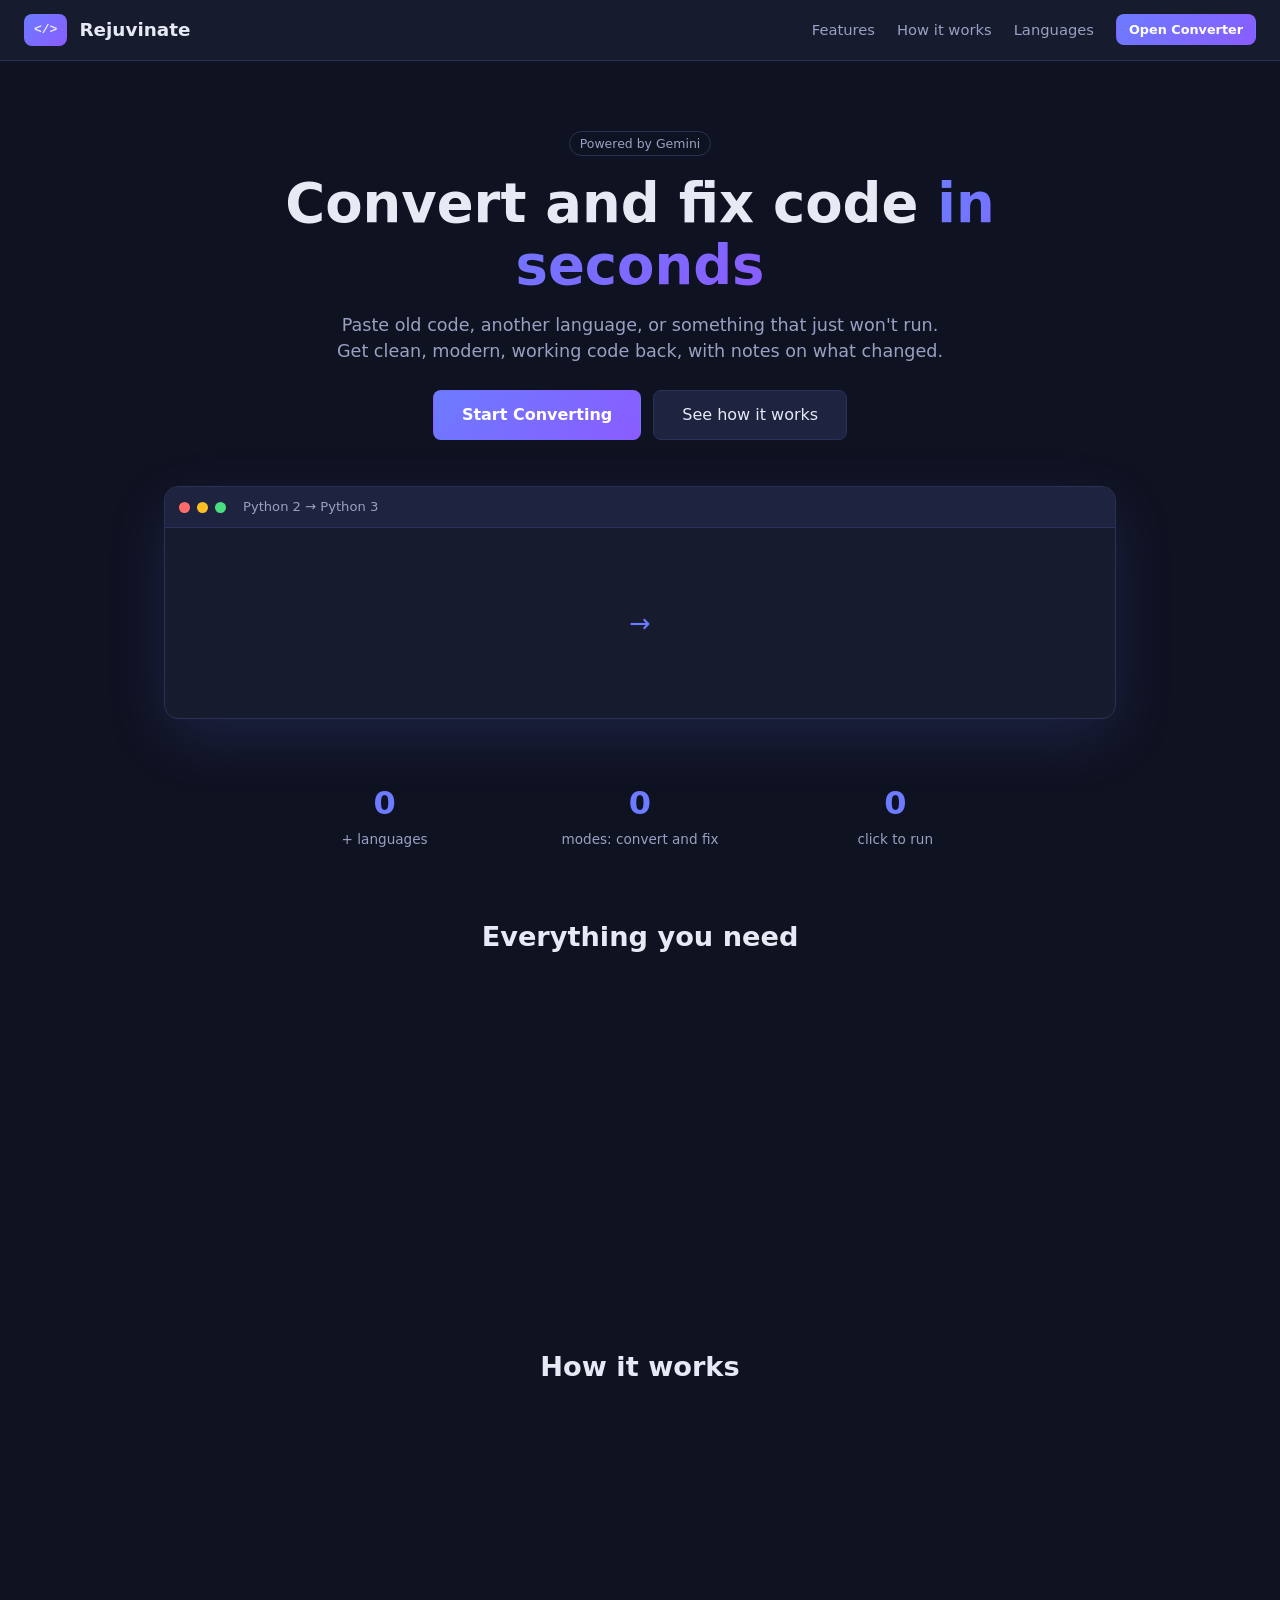
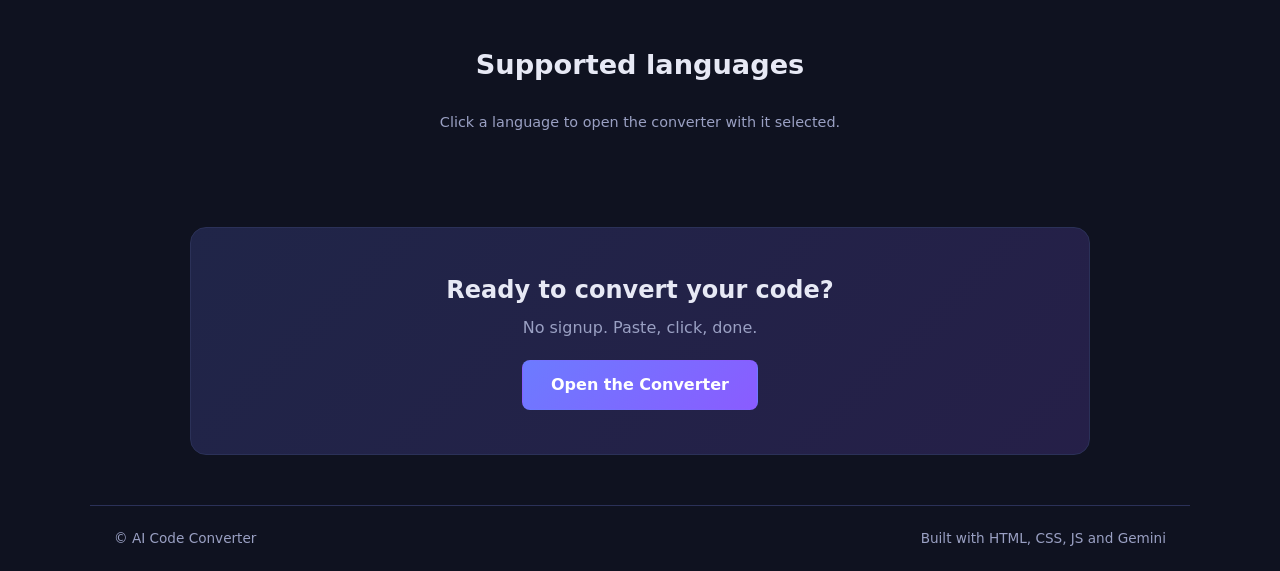
<file: Rejuvinate/index.html>
<!DOCTYPE html>
<html lang="en">
<head>
  <meta charset="UTF-8" />
  <meta name="viewport" content="width=device-width, initial-scale=1" />
  <title>Rejuvinate – Home</title>
  <link rel="stylesheet" href="css/style.css" />
  <link rel="stylesheet" href="css/home.css" />
</head>
<body>
  <header class="topbar">
    <a class="brand" href="index.html">
      <span class="logo">&lt;/&gt;</span>
      <h1>Rejuvinate</h1>
    </a>
    <nav class="nav">
      <a href="#features">Features</a>
      <a href="#how">How it works</a>
      <a href="#languages">Languages</a>
      <a class="btn primary small" href="html/index.html">Open Converter</a>
    </nav>
  </header>

  <!-- HERO -->
  <section class="hero">
    <span class="badge">Powered by Gemini</span>
    <h2>Convert and fix code <span class="grad">in seconds</span></h2>
    <p class="lead">
      Paste old code, another language, or something that just won't run.
      Get clean, modern, working code back, with notes on what changed.
    </p>
    <div class="hero-actions">
      <a class="btn primary big" href="html/index.html">Start Converting</a>
      <a class="btn big" href="#how">See how it works</a>
    </div>

    <div class="demo">
      <div class="demo-bar">
        <span class="dot"></span><span class="dot"></span><span class="dot"></span>
        <span class="demo-title" id="demoTitle">Python 2 → Python 3</span>
      </div>
      <div class="demo-body">
        <pre class="demo-code"><code id="demoBefore"></code></pre>
        <div class="demo-arrow">→</div>
        <pre class="demo-code good"><code id="demoAfter"></code></pre>
      </div>
    </div>
  </section>

  <!-- STATS -->
  <section class="stats">
    <div class="stat"><strong data-count="30">0</strong><span>+ languages</span></div>
    <div class="stat"><strong data-count="2">0</strong><span>modes: convert and fix</span></div>
    <div class="stat"><strong data-count="1">0</strong><span>click to run</span></div>
  </section>

  <!-- FEATURES -->
  <section id="features" class="section">
    <h2 class="section-title">Everything you need</h2>
    <div class="grid">
      <article class="card feature reveal">
        <div class="icon">🔄</div>
        <h3>Language conversion</h3>
        <p>Translate code between dozens of languages while keeping the original logic.</p>
      </article>
      <article class="card feature reveal">
        <div class="icon">🛠️</div>
        <h3>Fix broken code</h3>
        <p>Paste code and the error message. Get a working version and an explanation.</p>
      </article>
      <article class="card feature reveal">
        <div class="icon">⬆️</div>
        <h3>Modernize old code</h3>
        <p>Replace deprecated APIs and outdated syntax, like Python 2 to 3 or jQuery to vanilla JS.</p>
      </article>
      <article class="card feature reveal">
        <div class="icon">💬</div>
        <h3>Custom instructions</h3>
        <p>Ask for comments, async/await, or beginner-friendly output with your own prompt.</p>
      </article>
      <article class="card feature reveal">
        <div class="icon">📝</div>
        <h3>Clear notes</h3>
        <p>Every result comes with a short list of what changed and what to install.</p>
      </article>
      <article class="card feature reveal">
        <div class="icon">📋</div>
        <h3>One-click copy</h3>
        <p>Copy the finished code straight to your clipboard and keep working.</p>
      </article>
    </div>
  </section>

  <!-- HOW IT WORKS -->
  <section id="how" class="section">
    <h2 class="section-title">How it works</h2>
    <div class="steps">
      <div class="step reveal"><span class="num">1</span><h3>Paste your code</h3><p>Old, broken, or in the wrong language.</p></div>
      <div class="step reveal"><span class="num">2</span><h3>Pick what you need</h3><p>Choose a target language or switch to Fix mode.</p></div>
      <div class="step reveal"><span class="num">3</span><h3>Copy the result</h3><p>Get updated code plus notes, ready to use.</p></div>
    </div>
  </section>

  <!-- LANGUAGES -->
  <section id="languages" class="section">
    <h2 class="section-title">Supported languages</h2>
    <p class="hint center">Click a language to open the converter with it selected.</p>
    <div id="langCloud" class="lang-cloud"></div>
  </section>

  <!-- CTA -->
  <section class="cta">
    <h2>Ready to convert your code?</h2>
    <p>No signup. Paste, click, done.</p>
    <a class="btn primary big" href="html/index.html">Open the Converter</a>
  </section>

  <footer class="footer">
    <span>© <span id="year"></span> AI Code Converter</span>
    <span>Built with HTML, CSS, JS and Gemini</span>
  </footer>

  <script src="js/home.js"></script>
</body>
</html>
</file>
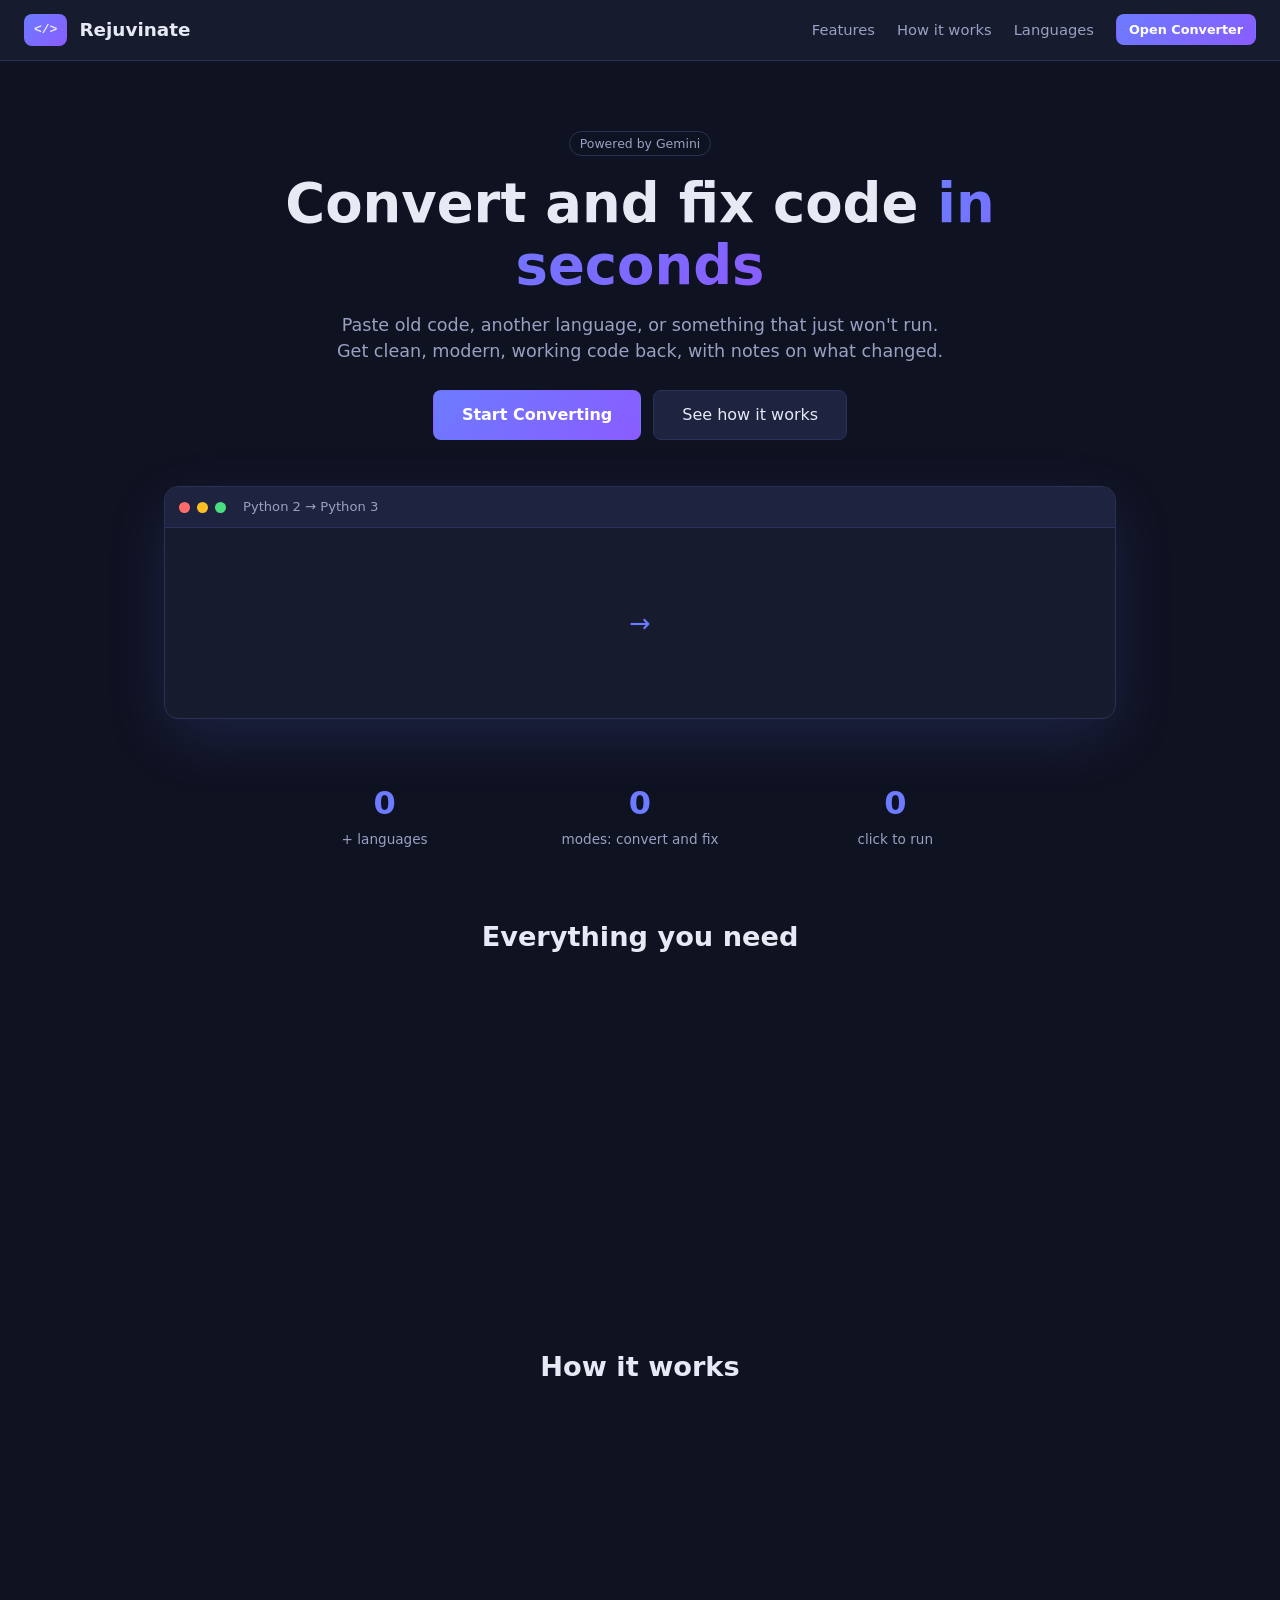
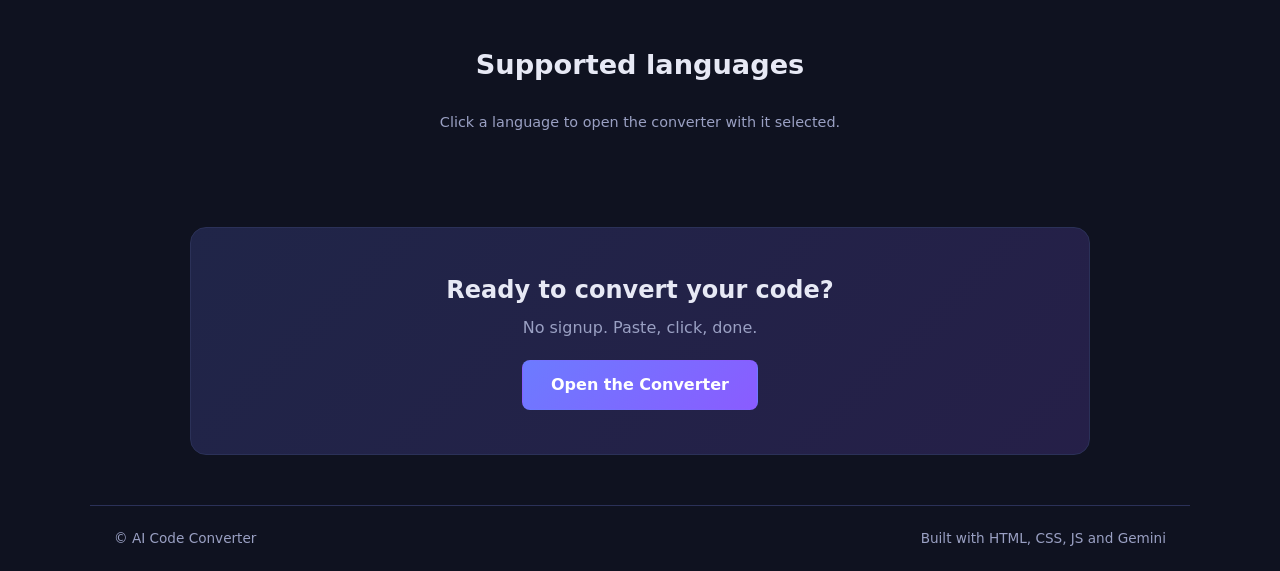
<file: Rejuvinate/home.html>
<!DOCTYPE html>
<html lang="en">
<head>
  <meta charset="UTF-8" />
  <meta name="viewport" content="width=device-width, initial-scale=1" />
  <title>Rejuvinate – Home</title>
  <link rel="stylesheet" href="css/style.css" />
  <link rel="stylesheet" href="css/home.css" />
</head>
<body>
  <header class="topbar">
    <a class="brand" href="home.html">
      <span class="logo">&lt;/&gt;</span>
      <h1>Rejuvinate</h1>
    </a>
    <nav class="nav">
      <a href="#features">Features</a>
      <a href="#how">How it works</a>
      <a href="#languages">Languages</a>
      <a class="btn primary small" href="html/index.html">Open Converter</a>
    </nav>
  </header>

  <!-- HERO -->
  <section class="hero">
    <span class="badge">Powered by Gemini</span>
    <h2>Convert and fix code <span class="grad">in seconds</span></h2>
    <p class="lead">
      Paste old code, another language, or something that just won't run.
      Get clean, modern, working code back, with notes on what changed.
    </p>
    <div class="hero-actions">
      <a class="btn primary big" href="html/index.html">Start Converting</a>
      <a class="btn big" href="#how">See how it works</a>
    </div>

    <div class="demo">
      <div class="demo-bar">
        <span class="dot"></span><span class="dot"></span><span class="dot"></span>
        <span class="demo-title" id="demoTitle">Python 2 → Python 3</span>
      </div>
      <div class="demo-body">
        <pre class="demo-code"><code id="demoBefore"></code></pre>
        <div class="demo-arrow">→</div>
        <pre class="demo-code good"><code id="demoAfter"></code></pre>
      </div>
    </div>
  </section>

  <!-- STATS -->
  <section class="stats">
    <div class="stat"><strong data-count="30">0</strong><span>+ languages</span></div>
    <div class="stat"><strong data-count="2">0</strong><span>modes: convert and fix</span></div>
    <div class="stat"><strong data-count="1">0</strong><span>click to run</span></div>
  </section>

  <!-- FEATURES -->
  <section id="features" class="section">
    <h2 class="section-title">Everything you need</h2>
    <div class="grid">
      <article class="card feature reveal">
        <div class="icon">🔄</div>
        <h3>Language conversion</h3>
        <p>Translate code between dozens of languages while keeping the original logic.</p>
      </article>
      <article class="card feature reveal">
        <div class="icon">🛠️</div>
        <h3>Fix broken code</h3>
        <p>Paste code and the error message. Get a working version and an explanation.</p>
      </article>
      <article class="card feature reveal">
        <div class="icon">⬆️</div>
        <h3>Modernize old code</h3>
        <p>Replace deprecated APIs and outdated syntax, like Python 2 to 3 or jQuery to vanilla JS.</p>
      </article>
      <article class="card feature reveal">
        <div class="icon">💬</div>
        <h3>Custom instructions</h3>
        <p>Ask for comments, async/await, or beginner-friendly output with your own prompt.</p>
      </article>
      <article class="card feature reveal">
        <div class="icon">📝</div>
        <h3>Clear notes</h3>
        <p>Every result comes with a short list of what changed and what to install.</p>
      </article>
      <article class="card feature reveal">
        <div class="icon">📋</div>
        <h3>One-click copy</h3>
        <p>Copy the finished code straight to your clipboard and keep working.</p>
      </article>
    </div>
  </section>

  <!-- HOW IT WORKS -->
  <section id="how" class="section">
    <h2 class="section-title">How it works</h2>
    <div class="steps">
      <div class="step reveal"><span class="num">1</span><h3>Paste your code</h3><p>Old, broken, or in the wrong language.</p></div>
      <div class="step reveal"><span class="num">2</span><h3>Pick what you need</h3><p>Choose a target language or switch to Fix mode.</p></div>
      <div class="step reveal"><span class="num">3</span><h3>Copy the result</h3><p>Get updated code plus notes, ready to use.</p></div>
    </div>
  </section>

  <!-- LANGUAGES -->
  <section id="languages" class="section">
    <h2 class="section-title">Supported languages</h2>
    <p class="hint center">Click a language to open the converter with it selected.</p>
    <div id="langCloud" class="lang-cloud"></div>
  </section>

  <!-- CTA -->
  <section class="cta">
    <h2>Ready to convert your code?</h2>
    <p>No signup. Paste, click, done.</p>
    <a class="btn primary big" href="html/index.html">Open the Converter</a>
  </section>

  <footer class="footer">
    <span>© <span id="year"></span> AI Code Converter</span>
    <span>Built with HTML, CSS, JS and Gemini</span>
  </footer>

  <script src="js/home.js"></script>
</body>
</html>
</file>
<file: Rejuvinate/css/style.css>
:root {
  --bg: #0f1220;
  --panel: #171b2e;
  --panel-2: #1e2340;
  --border: #2b3158;
  --text: #e7e9f5;
  --muted: #9aa0c3;
  --accent: #6c7bff;
  --accent-2: #8a5cff;
  --danger: #ff6b6b;
  --ok: #4ade80;
}

* { box-sizing: border-box; }

body {
  margin: 0;
  font-family: system-ui, -apple-system, "Segoe UI", Roboto, sans-serif;
  background: var(--bg);
  color: var(--text);
  line-height: 1.5;
}

.hidden { display: none !important; }

/* Top bar */
.topbar {
  display: flex;
  align-items: center;
  justify-content: space-between;
  padding: 14px 24px;
  border-bottom: 1px solid var(--border);
  background: var(--panel);
}
.brand { display: flex; align-items: center; gap: 12px; }
.brand h1 { font-size: 1.15rem; margin: 0; }
.logo {
  background: linear-gradient(135deg, var(--accent), var(--accent-2));
  padding: 6px 10px;
  border-radius: 8px;
  font-family: monospace;
  font-weight: 700;
}
.badge {
  font-size: 0.78rem;
  color: var(--muted);
  border: 1px solid var(--border);
  padding: 4px 10px;
  border-radius: 999px;
}

.container { max-width: 1200px; margin: 0 auto; padding: 24px; }

/* Tabs */
.tabs { display: flex; gap: 8px; margin-bottom: 8px; }
.tab {
  background: var(--panel);
  color: var(--muted);
  border: 1px solid var(--border);
  padding: 10px 18px;
  border-radius: 8px;
  cursor: pointer;
  font-size: 0.95rem;
}
.tab.active {
  color: #fff;
  background: linear-gradient(135deg, var(--accent), var(--accent-2));
  border-color: transparent;
}

.hint { color: var(--muted); font-size: 0.9rem; margin: 6px 0 14px; }

/* Example chips */
.chips { display: flex; flex-wrap: wrap; gap: 8px; align-items: center; margin-bottom: 16px; }
.chips-label { color: var(--muted); font-size: 0.85rem; }
.chip {
  background: var(--panel-2);
  color: var(--text);
  border: 1px solid var(--border);
  border-radius: 999px;
  padding: 5px 12px;
  font-size: 0.82rem;
  cursor: pointer;
}
.chip:hover { border-color: var(--accent); }

/* Form bits */
.row { display: flex; gap: 16px; flex-wrap: wrap; margin-bottom: 14px; }
.field { display: flex; flex-direction: column; gap: 6px; flex: 1; min-width: 200px; }
.field.extra { margin-bottom: 16px; }
label { font-size: 0.85rem; color: var(--muted); }

select, input[type="text"], textarea {
  background: var(--panel-2);
  color: var(--text);
  border: 1px solid var(--border);
  border-radius: 8px;
  padding: 10px 12px;
  font-size: 0.95rem;
  width: 100%;
}
select:focus, input:focus, textarea:focus {
  outline: 2px solid var(--accent);
  outline-offset: 0;
}

/* Panels */
.panels { display: grid; grid-template-columns: 1fr 1fr; gap: 16px; }
@media (max-width: 860px) { .panels { grid-template-columns: 1fr; } }

.panel {
  background: var(--panel);
  border: 1px solid var(--border);
  border-radius: 12px;
  padding: 14px;
  display: flex;
  flex-direction: column;
  gap: 10px;
  min-width: 0;
}
.panel-head { display: flex; justify-content: space-between; align-items: center; }
.panel-head h2 { margin: 0; font-size: 1rem; }

textarea {
  min-height: 360px;
  resize: vertical;
  font-family: ui-monospace, "Cascadia Code", Consolas, monospace;
  font-size: 0.88rem;
  line-height: 1.5;
}
textarea.small-text { min-height: 80px; }

.output {
  margin: 0;
  background: var(--panel-2);
  border: 1px solid var(--border);
  border-radius: 8px;
  padding: 12px;
  min-height: 360px;
  max-height: 560px;
  overflow: auto;
  white-space: pre;
  font-family: ui-monospace, "Cascadia Code", Consolas, monospace;
  font-size: 0.88rem;
  line-height: 1.5;
}

.notes {
  background: var(--panel-2);
  border-left: 3px solid var(--accent);
  border-radius: 6px;
  padding: 10px 12px;
  font-size: 0.88rem;
  white-space: pre-wrap;
}

/* Actions + status */
.actions { display: flex; align-items: center; gap: 16px; margin-top: 18px; flex-wrap: wrap; }
.shortcut { margin-left: auto; color: var(--muted); font-size: 0.8rem; }
.status { color: var(--muted); font-size: 0.9rem; }
.status.error { color: var(--danger); }
.status.ok { color: var(--ok); }

/* Buttons */
.btn {
  border: 1px solid var(--border);
  background: var(--panel-2);
  color: var(--text);
  padding: 10px 18px;
  border-radius: 8px;
  cursor: pointer;
  font-size: 0.95rem;
}
.btn:hover:not(:disabled) { border-color: var(--accent); }
.btn:disabled { opacity: 0.5; cursor: not-allowed; }
.btn.primary {
  background: linear-gradient(135deg, var(--accent), var(--accent-2));
  border-color: transparent;
  color: #fff;
  font-weight: 600;
}
.btn.ghost { background: transparent; }
.btn.small { padding: 5px 12px; font-size: 0.8rem; }
.btn.big { padding: 12px 28px; font-size: 1rem; }

/* Spinner */
.spinner {
  display: inline-block;
  width: 14px; height: 14px;
  border: 2px solid var(--border);
  border-top-color: var(--accent);
  border-radius: 50%;
  animation: spin 0.8s linear infinite;
  margin-right: 8px;
  vertical-align: -2px;
}
@keyframes spin { to { transform: rotate(360deg); } }
</file>
<file: Rejuvinate/css/home.css>
html { scroll-behavior: smooth; }

a { color: inherit; text-decoration: none; }
.brand { color: var(--text); }
.btn { display: inline-block; text-align: center; }

/* Nav */
.nav { display: flex; align-items: center; gap: 22px; }
.nav a:not(.btn) { color: var(--muted); font-size: 0.92rem; }
.nav a:not(.btn):hover { color: var(--text); }
@media (max-width: 700px) { .nav a:not(.btn) { display: none; } }

/* Hero */
.hero {
  max-width: 1000px;
  margin: 0 auto;
  padding: 70px 24px 40px;
  text-align: center;
}
.hero h2 { font-size: clamp(2rem, 5vw, 3.4rem); line-height: 1.15; margin: 18px 0 14px; }
.grad {
  background: linear-gradient(135deg, var(--accent), var(--accent-2));
  -webkit-background-clip: text;
  background-clip: text;
  color: transparent;
}
.lead { color: var(--muted); font-size: 1.1rem; max-width: 620px; margin: 0 auto 26px; }
.hero-actions { display: flex; gap: 12px; justify-content: center; flex-wrap: wrap; }

/* Demo window */
.demo {
  margin-top: 46px;
  background: var(--panel);
  border: 1px solid var(--border);
  border-radius: 14px;
  overflow: hidden;
  text-align: left;
  box-shadow: 0 20px 60px rgba(108, 123, 255, 0.15);
}
.demo-bar {
  display: flex; align-items: center; gap: 7px;
  padding: 10px 14px;
  background: var(--panel-2);
  border-bottom: 1px solid var(--border);
}
.dot { width: 11px; height: 11px; border-radius: 50%; background: var(--border); }
.dot:nth-child(1) { background: #ff6b6b; }
.dot:nth-child(2) { background: #fbbf24; }
.dot:nth-child(3) { background: #4ade80; }
.demo-title { margin-left: 10px; color: var(--muted); font-size: 0.82rem; }
.demo-body { display: grid; grid-template-columns: 1fr auto 1fr; align-items: stretch; }
.demo-code {
  margin: 0; padding: 16px; min-height: 190px; overflow: auto;
  font-family: ui-monospace, "Cascadia Code", Consolas, monospace;
  font-size: 0.85rem; line-height: 1.55; white-space: pre; color: #f0a8a8;
}
.demo-code.good { color: #a8f0c0; }
.demo-arrow {
  display: flex; align-items: center; padding: 0 6px;
  color: var(--accent); font-size: 1.6rem;
}
@media (max-width: 700px) {
  .demo-body { grid-template-columns: 1fr; }
  .demo-arrow { justify-content: center; transform: rotate(90deg); padding: 6px 0; }
}

/* Stats */
.stats {
  max-width: 800px; margin: 20px auto 10px; padding: 0 24px;
  display: grid; grid-template-columns: repeat(3, 1fr); gap: 14px; text-align: center;
}
.stat strong { display: block; font-size: 2rem; color: var(--accent); }
.stat span { color: var(--muted); font-size: 0.85rem; }

/* Sections */
.section { max-width: 1100px; margin: 0 auto; padding: 56px 24px 10px; }
.section-title { text-align: center; font-size: 1.7rem; margin: 0 0 26px; }
.center { text-align: center; }

.grid { display: grid; grid-template-columns: repeat(auto-fit, minmax(260px, 1fr)); gap: 16px; }
.feature { margin: 0; transition: transform 0.2s, border-color 0.2s; }
.feature:hover { transform: translateY(-4px); border-color: var(--accent); }
.feature h3 { margin: 10px 0 6px; font-size: 1.05rem; }
.feature p { margin: 0; color: var(--muted); font-size: 0.92rem; }
.icon {
  width: 44px; height: 44px; display: grid; place-items: center;
  background: var(--panel-2); border: 1px solid var(--border);
  border-radius: 10px; font-size: 1.3rem;
}

/* Steps */
.steps { display: grid; grid-template-columns: repeat(auto-fit, minmax(240px, 1fr)); gap: 16px; }
.step {
  background: var(--panel); border: 1px solid var(--border);
  border-radius: 12px; padding: 20px; text-align: center;
}
.step h3 { margin: 10px 0 6px; font-size: 1.05rem; }
.step p { margin: 0; color: var(--muted); font-size: 0.92rem; }
.num {
  display: inline-grid; place-items: center; width: 38px; height: 38px;
  border-radius: 50%; font-weight: 700;
  background: linear-gradient(135deg, var(--accent), var(--accent-2));
}

/* Language cloud */
.lang-cloud { display: flex; flex-wrap: wrap; gap: 10px; justify-content: center; }
.lang-cloud .chip { font-size: 0.88rem; padding: 7px 14px; }

/* CTA */
.cta {
  max-width: 900px; margin: 70px auto 0; padding: 44px 24px; text-align: center;
  background: linear-gradient(135deg, rgba(108,123,255,0.18), rgba(138,92,255,0.18));
  border: 1px solid var(--border); border-radius: 16px;
}
.cta h2 { margin: 0 0 8px; }
.cta p { margin: 0 0 20px; color: var(--muted); }

/* Footer */
.footer {
  max-width: 1100px; margin: 50px auto 0; padding: 22px 24px;
  border-top: 1px solid var(--border);
  display: flex; justify-content: space-between; flex-wrap: wrap; gap: 8px;
  color: var(--muted); font-size: 0.85rem;
}

/* Scroll reveal */
.reveal { opacity: 0; transform: translateY(18px); transition: opacity 0.6s, transform 0.6s; }
.reveal.show { opacity: 1; transform: none; }
</file>
